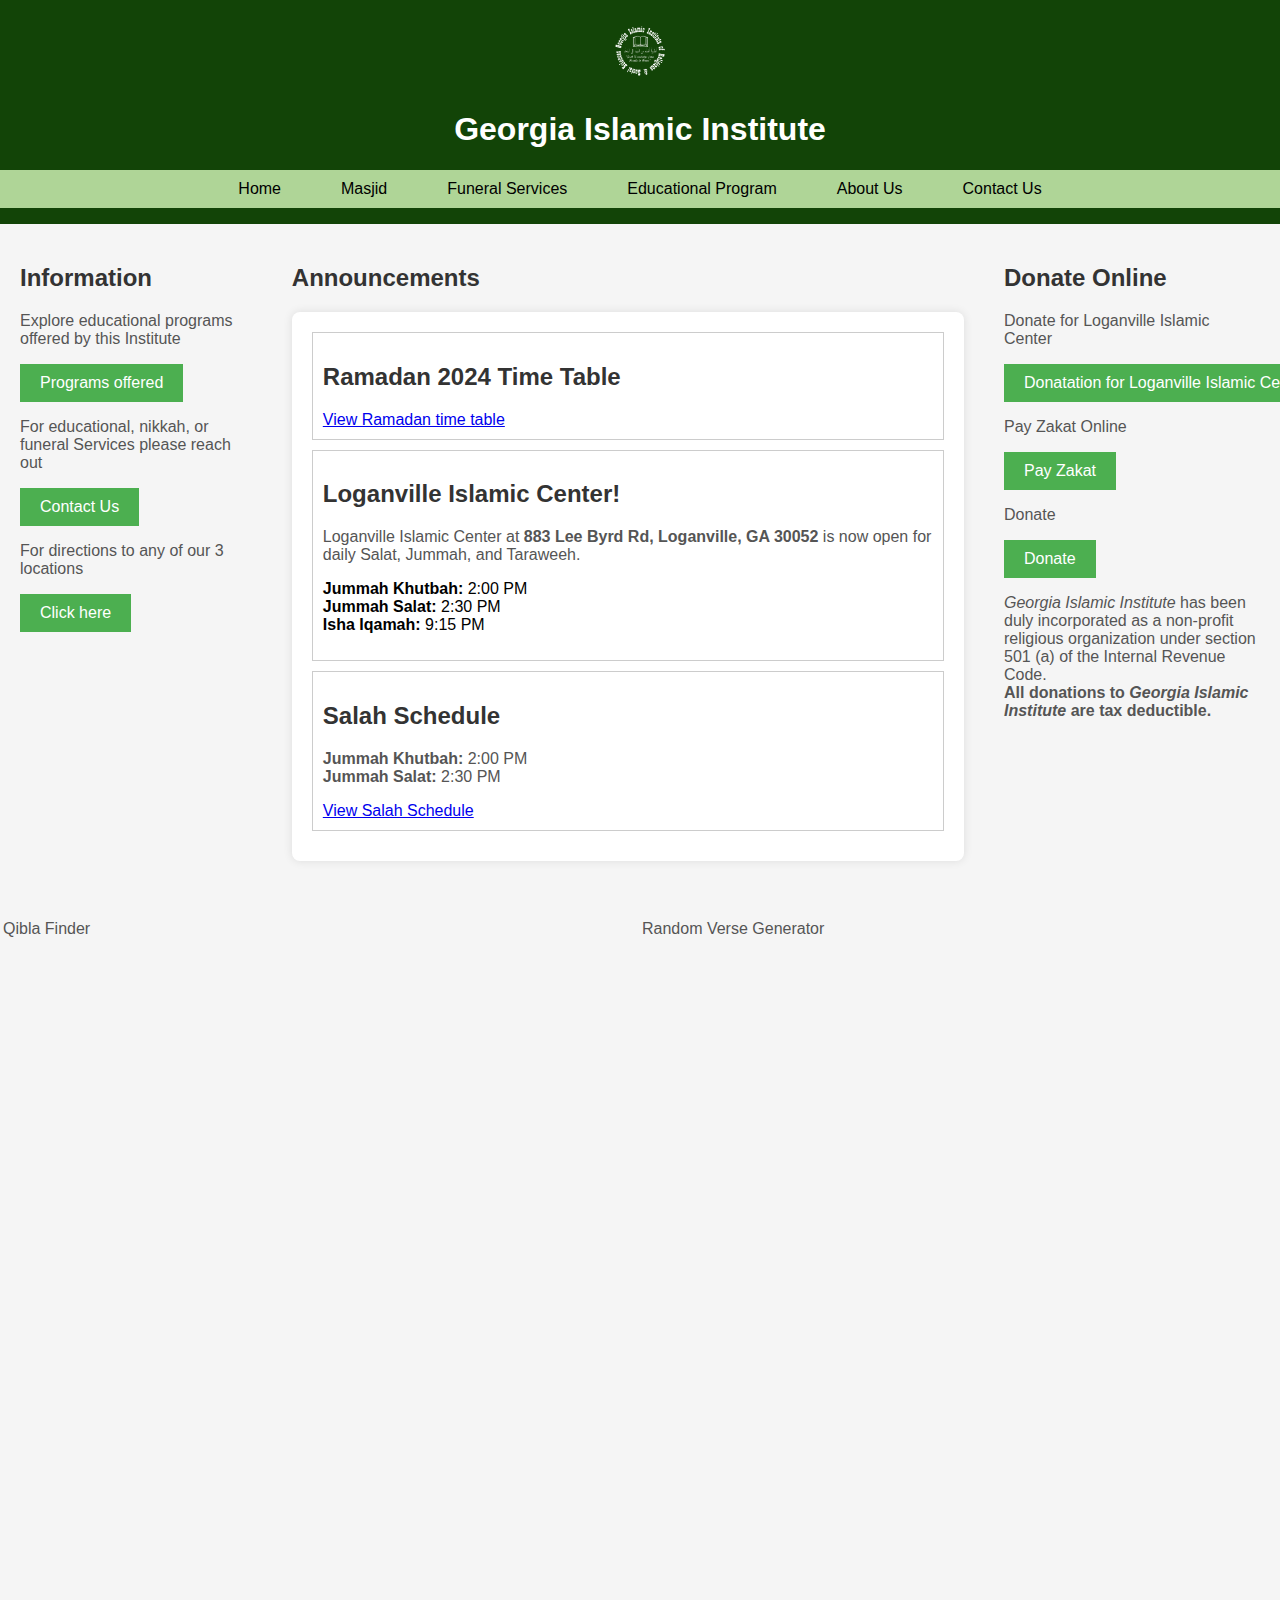
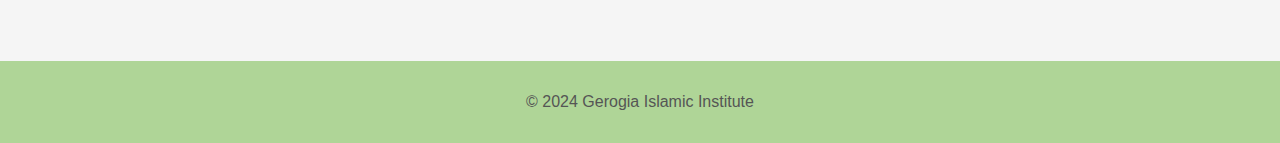
<file: index.html>
<!DOCTYPE html>
<html lang="en">

<head>
    <meta charset="UTF-8">
    <meta name="viewport" content="width=device-width, initial-scale=1.0">
    <link rel="stylesheet" href="style.css">
    <title>GII: Home</title>
    
</head>

<body>
    <header>
        <div class="header-container">
            <a href="index.html" class="logo-link">
                <img src="gii-LOGO.png" alt="Logo">
            </a>
            <h1>Georgia Islamic Institute</h1>
        </div>
        <nav>
                <ul>
                  <li><a href="index.html">Home</a></li>
                  <li><a href="masjid.html">Masjid</a></li>
                  <li><a href="funeralservices.html">Funeral Services</a></li>
                  <li><a href="educationalprograms.html">Educational Program</a></li>
                  <li><a href="aboutus.html">About Us</a></li>
                  <li><a href="contactus.html">Contact Us</a></li>

                </ul>
              </nav>
    </header>

    <div class="container">
        <div class="sidebar" id="info-tab">
            <h2>Information</h2>
            <p> Explore educational programs offered by this Institute</p>
            <a href="educational programs.html" class="donate-button">Programs offered</a>
			<p> For educational, nikkah, or funeral Services please reach out</p>
			<a href="contact.html" class="donate-button">Contact Us</a>
			<p> For directions to any of our 3 locations</p>
			<a href="masjid.html" class="donate-button">Click here</a>
			
        </div>
        
        <div class="main-content" id="announcements">
            <h2>Announcements</h2>
	<section id="programs">
        <article>
            <h2>Ramadan 2024 Time Table</h2>
			<a href="http://www.georgiaislamicinstitute.com/pdfs/Ramadan_Time_Table_2024.pdf">View Ramadan time table</a>
        </article>

        <article>
            <h2>Loganville Islamic Center!</h2>
            <p>Loganville Islamic Center at <b> 883 Lee Byrd Rd, Loganville, GA 30052 </b> is now open for daily Salat, Jummah, and Taraweeh. </p>
			<b>Jummah Khutbah: </b>2:00 PM <br />
			<b>Jummah Salat: </b>2:30 PM <br />
			<b>Isha Iqamah: </b>9:15 PM</p>
        </article>

        <article>
            <h2>Salah Schedule</h2>
            <p><b>Jummah Khutbah:</b> 2:00 PM <br />
			<b>Jummah Salat:</b> 2:30 PM</p>			
			<a href="https://docs.google.com/viewerng/viewer?url=http://georgiaislamicinstitute.com/pdfs/prayer_times.pdf">View Salah Schedule</a>

        </article>

    </section>
        </div>
        
        <div class="sidebar" id="donations">
            <h2>Donate Online</h2>
			<p> Donate for Loganville Islamic Center</p>
            <a href="https://www.paypal.com/donate?token=uaxX3-zhw8DX1y1Q7_0i-jM59sRtjfOXVHWXtCu_1oF7S-MdmG10-iWxasmeTQi3SSyODAgiS6Cl7hKC" class="donate-button">Donatation for Loganville Islamic Center</a>
			<p> Pay Zakat Online</p>
            <a href="https://www.paypal.com/donate?token=l7zTXG94r5vgDW6Pi9WA9tGTwN6Qh1NhujaGm-lrlQasP88Z1ab3IMIThAr7bJibOXDzfNQtTX2tuMG6" class="donate-button">Pay Zakat</a>
			<p> Donate</p>
            <a href="https://www.paypal.com/donate?token=kJpfysdE42duDrZdYAA_2rbM9KVcWko5dGNInDGnkB7RhKbIuxC9PDwuJrYEsQvxEQBMDRxqHAkzfTzl" class="donate-button">Donate</a>
			<p> <i>Georgia Islamic Institute</i> has been duly incorporated as a non-profit religious organization under section 501 (a) of the Internal Revenue Code. <br />
			<b>All donations to <i>Georgia Islamic Institute</i> are tax deductible.</b></p>
		</div>
    </div>

    <table>
    <tr>
        <td>
            <p>Qibla Finder</p>
            <iframe src="https://qiblafinder.withgoogle.com/intl/en/desktop" frameborder="6"></iframe>
        </td>
        <td>
            <p>Random Verse Generator</p>
            <iframe src="https://wah-hab.github.io/" frameborder="6"></iframe>
        </td>
    </tr>
</table>

    <footer>
        <p>&copy; 2024 Gerogia Islamic Institute</p>
    </footer>
</body>

</html>
</file>
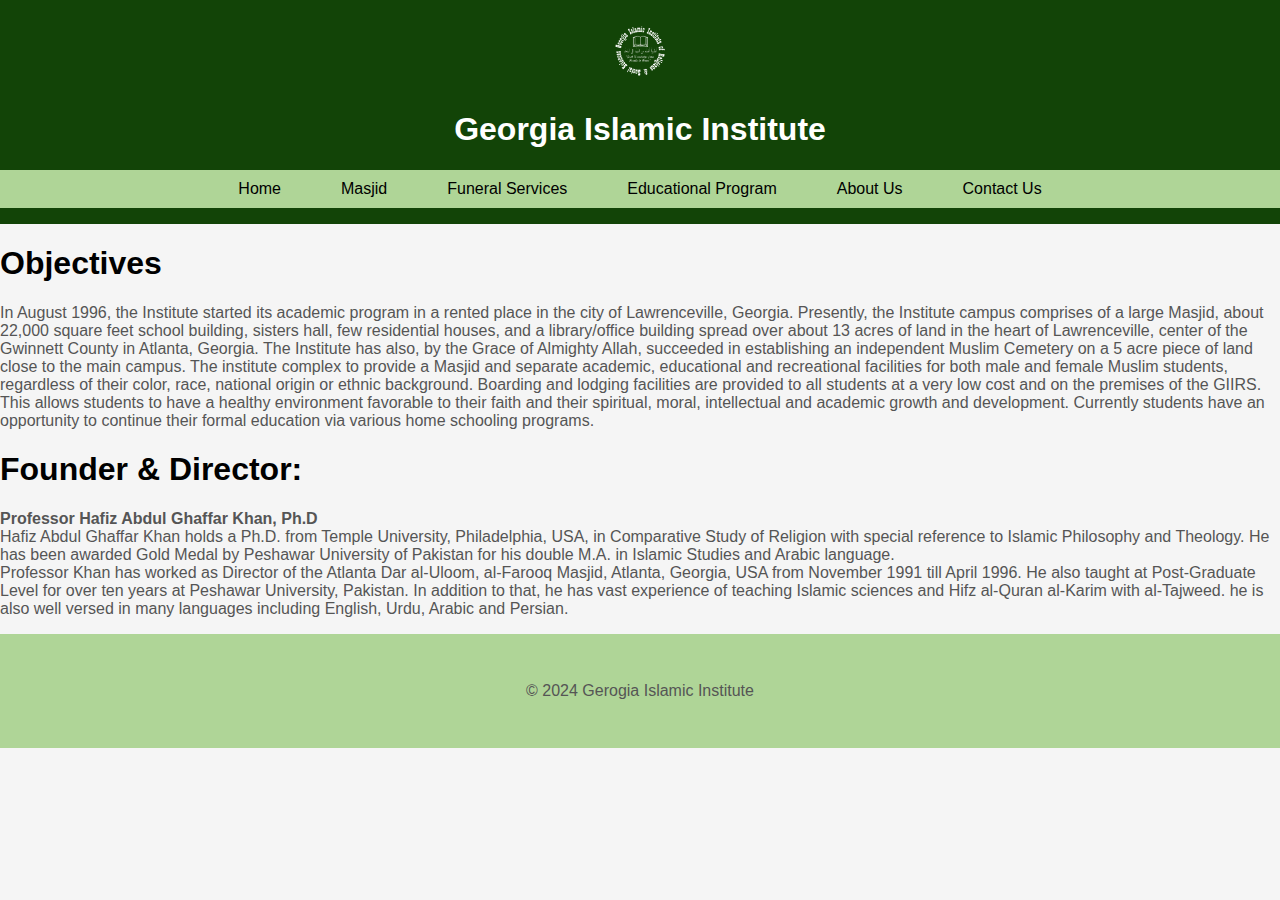
<file: aboutus.html>
<!DOCTYPE html>
<html lang="en">

<head>
    <meta charset="UTF-8">
    <meta name="viewport" content="width=device-width, initial-scale=1.0">
    <link rel="stylesheet" href="style.css">
    <title>GII: About Us</title>
    
</head>
<body>
    <header>
        <div class="header-container">
            <a href="index.html" class="logo-link">
                <img src="gii-LOGO.png" alt="Logo">
            </a>
            <h1>Georgia Islamic Institute</h1>
        </div>
        <nav>
            <ul>
              <li><a href="index.html">Home</a></li>
              <li><a href="masjid.html">Masjid</a></li>
              <li><a href="funeralservices.html">Funeral Services</a></li>
              <li><a href="educationalprograms.html">Educational Program</a></li>
              <li><a href="aboutus.html">About Us</a></li>
              <li><a href="contactus.html">Contact Us</a></li>
            </ul>
          </nav>
    </header>
<h1>Objectives</h1>
<p> In August 1996, the Institute started its academic program in a rented place in the city of Lawrenceville, Georgia. Presently, the Institute campus comprises of a large Masjid, about 22,000 square feet school building, sisters hall, few residential houses, and a library/office building spread over about 13 acres of land in the heart of Lawrenceville, center of the Gwinnett County in Atlanta, Georgia.

The Institute has also, by the Grace of Almighty Allah, succeeded in establishing an independent Muslim Cemetery on a 5 acre piece of land close to the main campus.

The institute complex to provide a Masjid and separate academic, educational and recreational facilities for both male and female Muslim students, regardless of their color, race, national origin or ethnic background.

Boarding and lodging facilities are provided to all students at a very low cost and on the premises of the GIIRS. This allows students to have a healthy environment favorable to their faith and their spiritual, moral, intellectual and academic growth and development. Currently students have an opportunity to continue their formal education via various home schooling programs. </p>

   <h1>Founder & Director: </h1>
   <p> <b>Professor Hafiz Abdul Ghaffar Khan, Ph.D</b> <br />

Hafiz Abdul Ghaffar Khan holds a Ph.D. from Temple University, Philadelphia, USA, in Comparative Study of Religion with special reference to Islamic Philosophy and Theology. He has been awarded Gold Medal by Peshawar University of Pakistan for his double M.A. in Islamic Studies and Arabic language. <br />

Professor Khan has worked as Director of the Atlanta Dar al-Uloom, al-Farooq Masjid, Atlanta, Georgia, USA from November 1991 till April 1996. He also taught at Post-Graduate Level for over ten years at Peshawar University, Pakistan. In addition to that, he has vast experience of teaching Islamic sciences and Hifz al-Quran al-Karim with al-Tajweed. he is also well versed in many languages including English, Urdu, Arabic and Persian. </p>
    <footer>
   
    <footer>
        <p>&copy; 2024 Gerogia Islamic Institute</p>
    </footer>
</body>

</html>
</file>
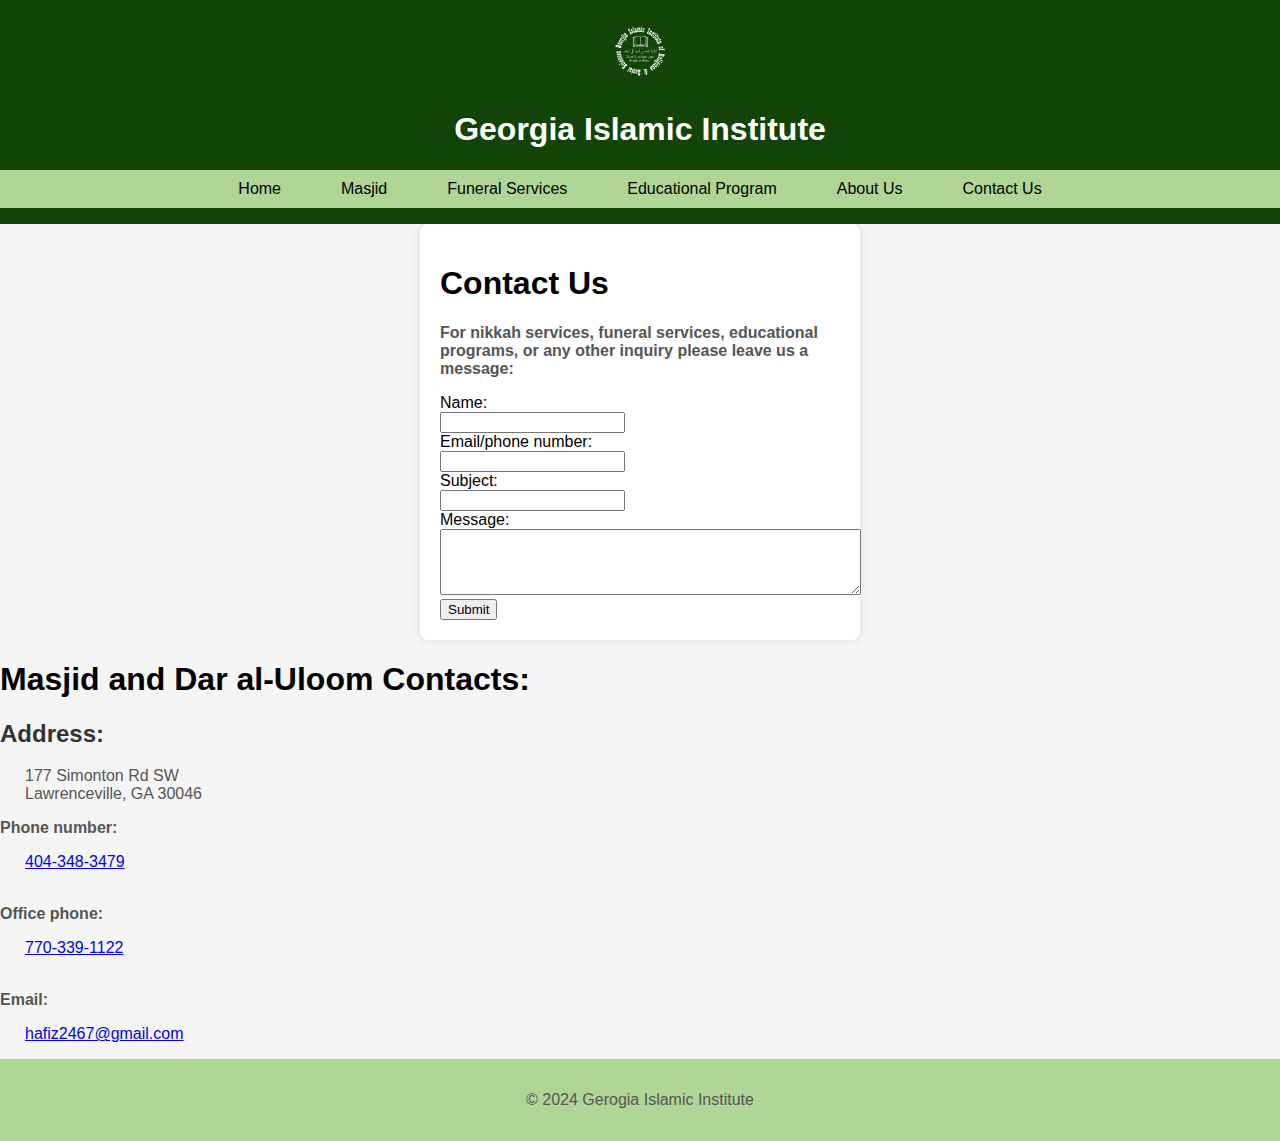
<file: contactus.html>
<!DOCTYPE html>
<html lang="en">

<head>
    <meta charset="UTF-8">
    <meta name="viewport" content="width=device-width, initial-scale=1.0">
    <link rel="stylesheet" href="style.css">
    <title>GII: Contact Us</title>
    
</head>
<body>
    <header>
        
        <div class="header-container">
            <a href="index.html" class="logo-link">
                <img src="gii-LOGO.png" alt="Logo">
            </a>
            <h1>Georgia Islamic Institute</h1>
        </div>
        <nav>
            <ul>
              <li><a href="index.html">Home</a></li>
              <li><a href="masjid.html">Masjid</a></li>
              <li><a href="funeralservices.html">Funeral Services</a></li>
              <li><a href="educationalprograms.html">Educational Program</a></li>
              <li><a href="aboutus.html">About Us</a></li>
              <li><a href="contactus.html">Contact Us</a></li>
            </ul>
          </nav>
    </header>


<div class="form-container">
    <h1> Contact Us </h1>
        <p><b> For nikkah services, funeral services, educational programs, or any other inquiry please leave us a message: </b></p>
        <form action="/action_page.php">
          <label for="name">Name:</label><br>
          <input type="text" id="name" name="name"><br>
          <label for="contact">Email/phone number:</label><br>
          <input type="text" id="contact" name="contact"><br>
          <label for="subject">Subject:</label><br>
          <input type="text" id="subject" name="subject"><br>
          <label for="message">Message:</label><br>
          <textarea rows="4" cols="50" name="message"></textarea>
          <br />
          <input type="submit" value="Submit">
        </form> 	
    </div>

       <b></b>
       <h1> Masjid and Dar al-Uloom Contacts:</h1>
        </b></p>
        <p><h2>Address:</h2> </b></p>
            <p style="margin-left: 25px;">
            177 Simonton Rd SW <br />
            Lawrenceville, GA 30046 <br />
            <p><b>Phone number: </b></p>
            <p style="margin-left: 25px;">
            <a href="tel:4043483479">404-348-3479</a>
            <br /> <br />
            <p><b>Office phone: </b></p>
            <p style="margin-left: 25px;">
            <a href="tel:7703391122">770-339-1122</a>
            <br /> <br />
            <p><b>Email: </b></p>
            <p style="margin-left: 25px;">
            <a href="mailto:hafiz2467@gmail.com">hafiz2467@gmail.com</a></p>
       
        <footer>
            <p>&copy; 2024 Gerogia Islamic Institute</p>
        </footer>
    </body>
    
    </html>
</file>
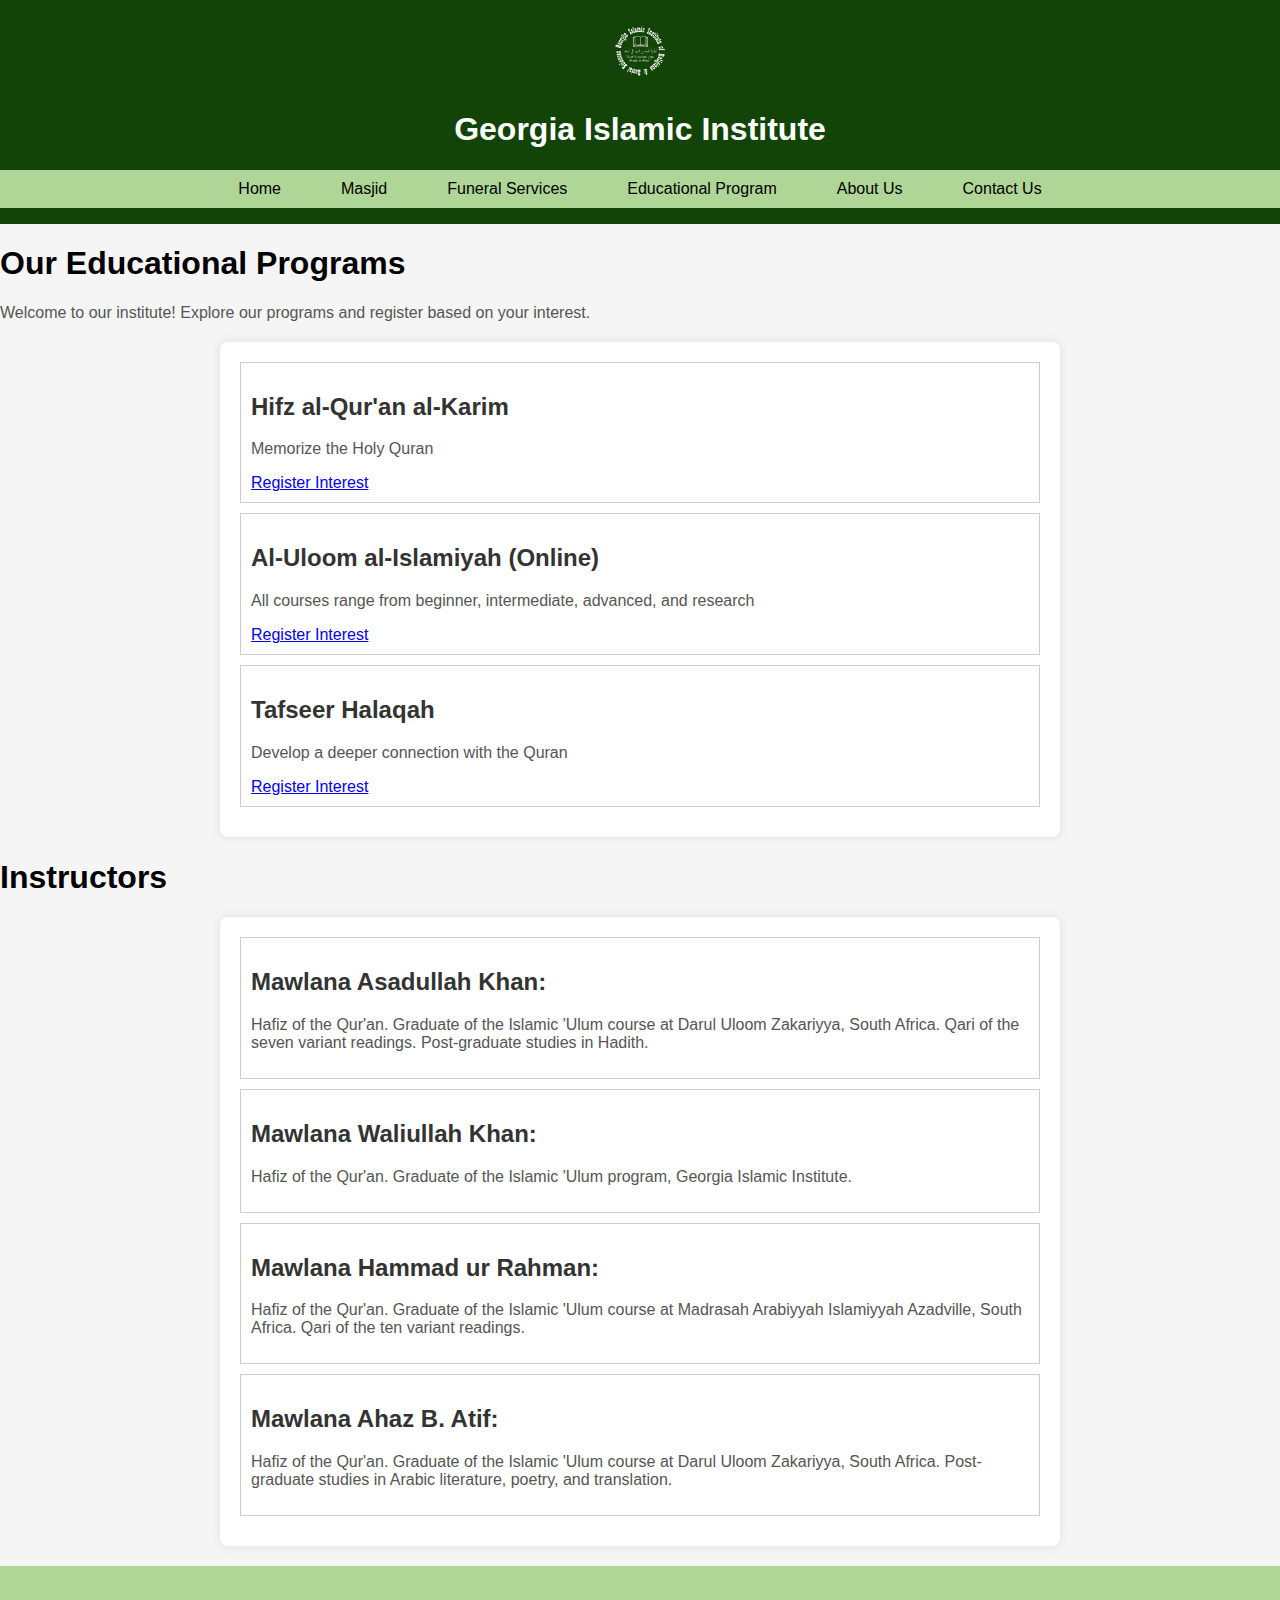
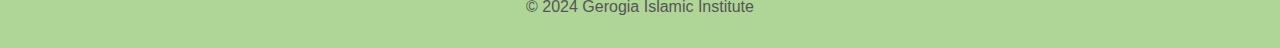
<file: educationalprograms.html>
<!DOCTYPE html>
<html lang="en">

<head>
    <meta charset="UTF-8">
    <meta name="viewport" content="width=device-width, initial-scale=1.0">
    <link rel="stylesheet" href="style.css">
    <title>GII: Educational Programs</title>
    
</head>

<body>
    <header>

        

        <div class="header-container">
            <a href="index.html" class="logo-link">
                <img src="gii-LOGO.png" alt="Logo">
            </a>
            <h1>Georgia Islamic Institute</h1>
        </div>
        <nav>
            <ul>
              <li><a href="index.html">Home</a></li>
              <li><a href="masjid.html">Masjid</a></li>
              <li><a href="funeralservices.html">Funeral Services</a></li>
              <li><a href="educationalprograms.html">Educational Program</a></li>
              <li><a href="aboutus.html">About Us</a></li>
              <li><a href="contactus.html">Contact Us</a></li>
            </ul>
          </nav>
    </header>
    <h1>Our Educational Programs</h1>
    <p>Welcome to our institute! Explore our programs and register based on your interest.</p>
</header>

<section id="programs">
    <article>
        <h2>Hifz al-Qur'an al-Karim</h2>
        <p>Memorize the Holy Quran</p>
        <a href="https://docs.google.com/forms/d/e/1FAIpQLScFRb5SxZerAQwwHb4NiHuQ5Z7GAiHGJQN-nDvV135F7k8e2w/viewform" target="_blank">Register Interest</a>
    </article>

    <article>
        <h2>Al-Uloom al-Islamiyah (Online) </h2>
        <p>All courses range from beginner, intermediate, advanced, and research</p>
        <a href="https://docs.google.com/forms/d/e/1FAIpQLScFRb5SxZerAQwwHb4NiHuQ5Z7GAiHGJQN-nDvV135F7k8e2w/viewform" target="_blank">Register Interest</a>
    </article>

    <article>
        <h2>Tafseer Halaqah</h2>
        <p>Develop a deeper connection with the Quran </p>
        <a href="https://docs.google.com/forms/d/e/1FAIpQLScFRb5SxZerAQwwHb4NiHuQ5Z7GAiHGJQN-nDvV135F7k8e2w/viewform" target="_blank">Register Interest</a>
    </article>

</section>	

<h1>Instructors</h1>
<section id="programs">
    <article>
        <h2>Mawlana Asadullah Khan:</h2>
        <p>Hafiz of the Qur'an. Graduate of the Islamic 'Ulum course at Darul Uloom Zakariyya, South Africa. Qari of the seven variant readings. Post-graduate studies in Hadith.<br /></p>
    </article>

    <article>
        <h2>Mawlana Waliullah Khan: </h2>
        <p>Hafiz of the Qur'an. Graduate of the Islamic 'Ulum program, Georgia Islamic Institute.</p>
    </article>

    <article>
        <h2>Mawlana Hammad ur Rahman:</h2>
        <p>Hafiz of the Qur'an. Graduate of the Islamic 'Ulum course at Madrasah Arabiyyah Islamiyyah Azadville, South Africa. Qari of the ten variant readings.</p>
    </article>
    
    <article>
        <h2>Mawlana Ahaz B. Atif:</h2>
        <p>Hafiz of the Qur'an. Graduate of the Islamic 'Ulum course at Darul Uloom Zakariyya, South Africa. Post-graduate studies in Arabic literature, poetry, and translation.</p>
    </article>

</section>	
<footer>
    <p>&copy; 2024 Gerogia Islamic Institute</p>
</footer>
</body>

</html>
</file>
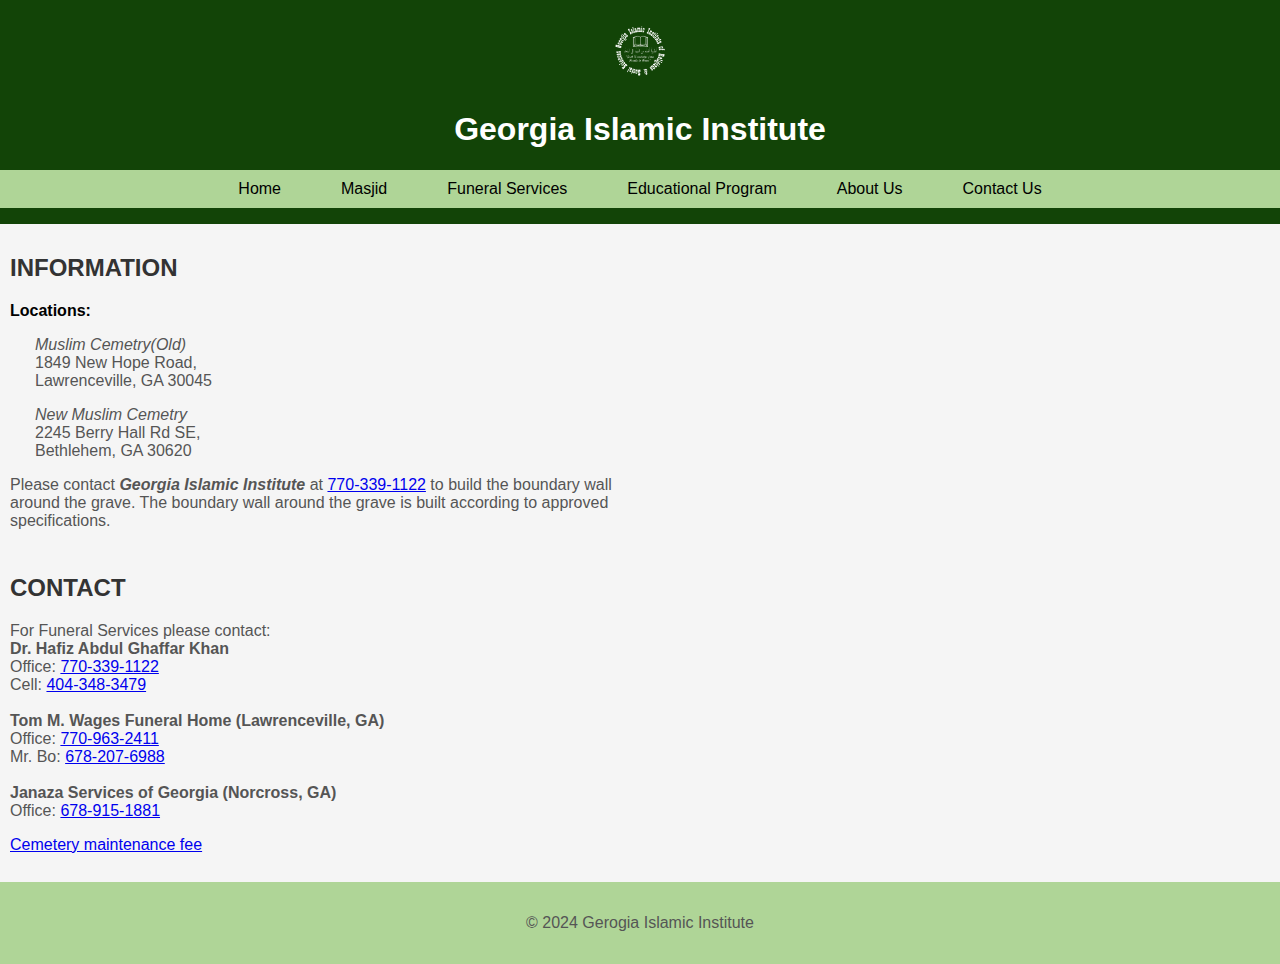
<file: funeralservices.html>
<!DOCTYPE html>
<html lang="en">

<head>
    <meta charset="UTF-8">
    <meta name="viewport" content="width=device-width, initial-scale=1.0">
    <link rel="stylesheet" href="style.css">
    <title>GII: Funeral Services</title>
    
</head>

<body>
    <header>
      <div class="header-container">
        <a href="index.html" class="logo-link">
            <img src="gii-LOGO.png" alt="Logo">
        </a>
        <h1>Georgia Islamic Institute</h1>
    </div>
        <nav>
            <ul>
              <li><a href="index.html">Home</a></li>
              <li><a href="masjid.html">Masjid</a></li>
              <li><a href="funeralservices.html">Funeral Services</a></li>
              <li><a href="educationalprograms.html">Educational Program</a></li>
              <li><a href="aboutus.html">About Us</a></li>
              <li><a href="contactus.html">Contact Us</a></li>
            </ul>
          </nav>
    </header>
    <div class="row">
        <div class="column">
          <h2>INFORMATION</h2>
      <b> Locations: </b>
      <br>
  
      <p style="margin-left: 25px;">
      <i>Muslim Cemetry(Old) <br /></i>
      1849 New Hope Road, <br />
      Lawrenceville, GA 30045 <br />
      </p>
  
      <p style="margin-left: 25px;">
      <i>New Muslim Cemetry <br /></i>
      2245 Berry Hall Rd SE, <br />
      Bethlehem, GA 30620 <br />
       </p>
      <p>Please contact <i><b>Georgia Islamic Institute</b></i> at <a href="tel:7703391122">770-339-1122</a> to build the boundary wall around the grave. The boundary wall around the grave is built according to approved specifications.</p>
  
        </div>
        <div class="column">
          
  
      <h2>CONTACT</h2>
          <p>For Funeral Services please contact:
      <br/><b>Dr. Hafiz Abdul Ghaffar Khan</b>
      <br/>Office: <a href="tel:7703391122">770-339-1122</a>
      <br/>Cell: <a href="tel:4043483479">404-348-3479</a>
      <br/>
      <br/><b>Tom M. Wages Funeral Home (Lawrenceville, GA)</b>
      <br/>Office: <a href="tel:7709632411">770-963-2411</a>
      <br/>Mr. Bo: <a href="tel:6782076988">678-207-6988</a>
      <br/>
      <br/><b>Janaza Services of Georgia (Norcross, GA) </b>
      <br/>Office: <a href="tel:6789151881">678-915-1881</a>		
      </p>
      
      <a href="https://www.paypal.com/donate?token=1tUx7Xy4w3uFaqCQh1GlboM-vUHzaLg1B2vM70XIIZXVvKM_ZsSGkplZENBemWR5jfxGysV8s8DFvTxr">Cemetery maintenance fee</a>
  
        </div>
      </div>
      <br />    
         
      <footer>
          <p>&copy; 2024 Gerogia Islamic Institute</p>
      </footer>
  </body>
  
  </html>
</file>
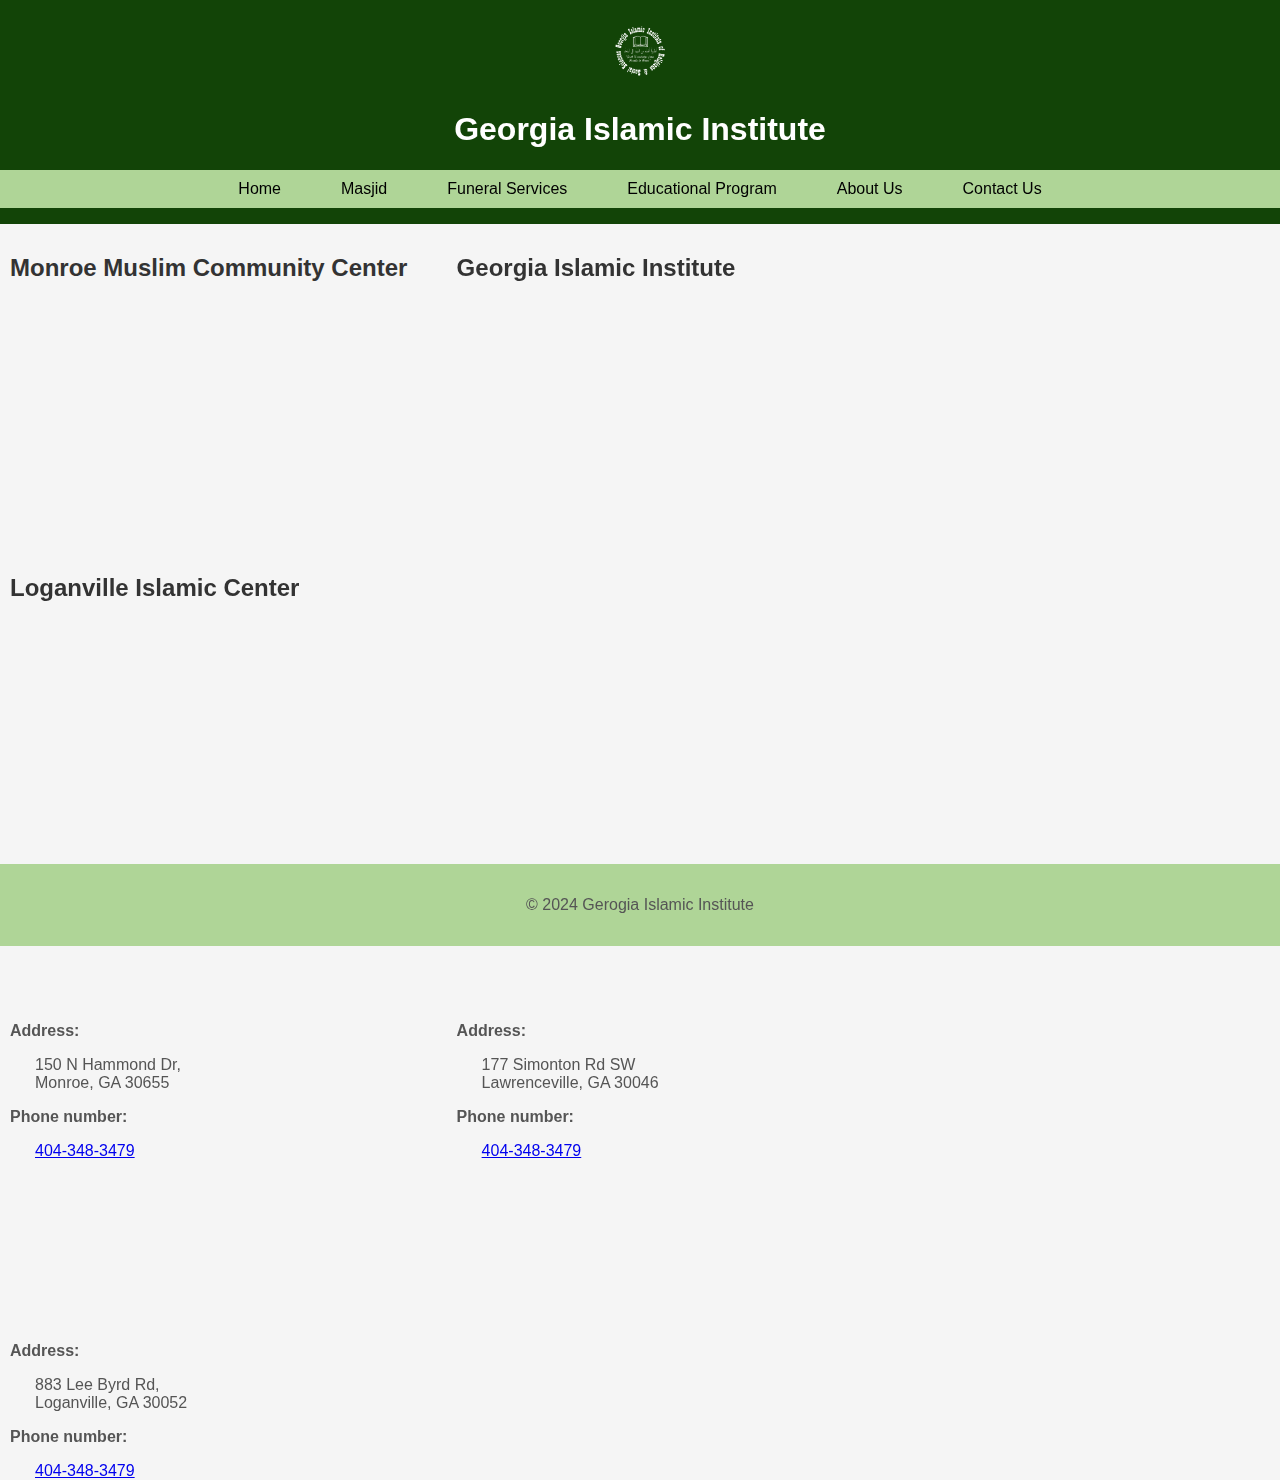
<file: masjid.html>
<!DOCTYPE html>
<html lang="en">

<head>
    <meta charset="UTF-8">
    <meta name="viewport" content="width=device-width, initial-scale=1.0">
    <link rel="stylesheet" href="style.css">
    <title>GII: Masjid</title>
    
</head>

<body>
    <header>
      
      <div class="header-container">
        <a href="index.html" class="logo-link">
            <img src="gii-LOGO.png" alt="Logo">
        </a>
        <h1>Georgia Islamic Institute</h1>
    </div>
        <nav>
            <ul>
              <li><a href="index.html">Home</a></li>
              <li><a href="masjid.html">Masjid</a></li>
              <li><a href="funeralservices.html">Funeral Services</a></li>
              <li><a href="educationalprograms.html">Educational Program</a></li>
              <li><a href="aboutus.html">About Us</a></li>
              <li><a href="contactus.html">Contact Us</a></li>
            </ul>
          </nav>
    </header>
    <div class="row2">
        <div class="column2">
       
          <h2>Monroe Muslim Community Center</h2>
          <iframe src="https://www.google.com/maps/embed?pb=!1m18!1m12!1m3!1d6789827.78170795!2d-92.92907402499995!3d33.803393500000006!2m3!1f0!2f0!3f0!3m2!1i1024!2i768!4f13.1!3m3!1m2!1s0x88f5d09827b7acff%3A0x36503c0f31c8aae6!2sMonroe%20Muslim%20Community%20Center%20(Al-Madani%20Masjid)!5e0!3m2!1sen!2sus!4v1711002289660!5m2!1sen!2sus" width="400" height="300" style="border:0;" allowfullscreen="" loading="lazy" referrerpolicy="no-referrer-when-downgrade"></iframe>
          <p><b>Address: </b></p>
          <p style="margin-left: 25px;">
          150 N Hammond Dr, <br />
          Monroe, GA 30655  <br />
          <p><b>Phone number: </b></p>
          <p style="margin-left: 25px;">
          <a href="tel:4043483479">404-348-3479</a> 
        </div>
        <div class="column2">
          <h2>Georgia Islamic Institute</h2>
          <iframe src="https://www.google.com/maps/embed?pb=!1m18!1m12!1m3!1d3310.2796473143567!2d-83.97446552552195!3d33.93393492397015!2m3!1f0!2f0!3f0!3m2!1i1024!2i768!4f13.1!3m3!1m2!1s0x88f5bedf5c0858df%3A0xa33e14736612840!2sGeorgia%20Islamic%20Institute!5e0!3m2!1sen!2sus!4v1711001716317!5m2!1sen!2sus" width="400" height="300" style="border:0;" allowfullscreen="" loading="lazy" referrerpolicy="no-referrer-when-downgrade"></iframe>
          <p><b>Address: </b></p>
          <p style="margin-left: 25px;">
          177 Simonton Rd SW <br />
          Lawrenceville, GA 30046 <br />
          <p><b>Phone number: </b></p>
          <p style="margin-left: 25px;">
          <a href="tel:4043483479">404-348-3479</a> 
        </div>
        <div class="column2">
          <h2>Loganville Islamic Center</h2>
          <iframe src="https://www.google.com/maps/embed?pb=!1m18!1m12!1m3!1d3313.5521742347682!2d-83.8919287255263!3d33.84965782840234!2m3!1f0!2f0!3f0!3m2!1i1024!2i768!4f13.1!3m3!1m2!1s0x88f5c7000046a2d5%3A0x891f9925d59de077!2sLoganville%20Islamic%20Center!5e0!3m2!1sen!2sus!4v1711002350683!5m2!1sen!2sus" width="400" height="300" style="border:0;" allowfullscreen="" loading="lazy" referrerpolicy="no-referrer-when-downgrade"></iframe>
          <p><b>Address: </b></p>
          <p style="margin-left: 25px;">
          883 Lee Byrd Rd, <br />
          Loganville, GA 30052 <br />
          <p><b>Phone number: </b></p>
          <p style="margin-left: 25px;">
          <a href="tel:4043483479">404-348-3479</a> 
        </div>
      </div>
      <footer>
          <p>&copy; 2024 Gerogia Islamic Institute</p>
      </footer>
  </body>
  
  </html>
</file>
<file: style.css>
body {
            font-family:'Trebuchet MS', 'Lucida Sans Unicode', 'Lucida Grande', 'Lucida Sans', Arial, sans-serif;
            margin: 0;
            padding: 0;
            background-color: #f5f5f5;
        }

        header {
            background-color: #124407;
            color: white;
            text-align: center;
            padding: 1em 0;
        }

        nav {
            background-color: #afd597;
            padding: 10px 0;
        
        }
        nav ul {
            list-style-type: none;
            padding: 0;
            margin: 0;
            display: flex;
            justify-content: center;

          }

        nav a {
            color: rgb(0, 0, 0);
            text-decoration: none;
            padding: 10px 20px;
            margin: 0 10px;
            border-radius: 5px;
            transition: background-color 0.3s;
        }

        nav a:hover {
            background-color: #dce6d1;
        }

        section {
            max-width: 800px;
            margin: 20px auto;
            padding: 20px;
            background-color: #fff;
            box-shadow: 0 0 10px rgba(0, 0, 0, 0.1);
            border-radius: 8px;
        }

        h2 {
            color: #333;
        }

        p {
            color: #555;
        }

        article {
            border: 1px solid #ccc;
            padding: 10px;
            margin-bottom: 10px;
                }
            .column {
          float: left;
          width: 50%;
          padding: 10px;
          height: 300px; /* Should be removed. Only for demonstration */
        }
        
        .row:after {
            content: "";
            display: table;
            clear: both;
          }
                  .event-card {
                      border: 1px solid #ddd;
                      padding: 10px;
                      margin-bottom: 20px;
                      border-radius: 5px;
                      background-color: #fff;
                      transition: box-shadow 0.3s;
                  }
          
                  .event-card:hover {
                      box-shadow: 0 0 10px rgba(0, 0, 0, 0.2);
                  }
          .column2 {
            float: left;
            width: 33.33%;
            padding: 10px;
            height: 300px; /* Should be removed. Only for demonstration */
          }
          
          /* Clear floats after the columns */
          .row2:after {
            content: "";
            display: table;
            clear: both;
          }
              .container {
              display: flex;
              justify-content: space-between;
          }
          
          .sidebar {
              width: 20%;
              padding: 20px;
          }
          
          .main-content {
              width: 58%;
              padding: 20px;
          }
          
          .donate-button {
              display: block;
              width: max-content;
              padding: 10px 20px;
              margin-top: 10px;
              background-color: #4CAF50;
              color: white;
              border: none;
              text-align: center;
              text-decoration: none;
              font-size: 16px;
          }
          
          .slideshow-container {
              max-width: 1000px;
              position: relative;
              margin: auto;
          }
          
          .mySlides {
              display: none;
          }
          
          .fade {
              -webkit-animation: fade 1.5s;
              animation: fade 1.5s;
          }
          
          @keyframes fade {
              from {opacity: .4}
              to {opacity: 1}
          }
           

        footer {
            text-align: center;
            color:white;
            padding: 1em 0;
            background-color: #afd597;
            position:unset;
            bottom: 0;
            width: 100%;
        }

        .form-container {
            max-width: 400px; /* Set the maximum width of the form */
            margin: 0 auto; /* Center the form horizontally */
            padding: 20px; /* Add padding to the form */
            background-color: #fff; /* Optionally, add a background color */
            box-shadow: 0 0 10px rgba(0, 0, 0, 0.1); /* Add a shadow to the form */
            border-radius: 8px; /* Add rounded corners to the form */
        }
        table {
            width: 100%; /* Set the table width to 100% of the container */
        }
        
        iframe {
            width: 100%;
            height: 700px;
            border: none;
            border-radius: 30px; /* Add border-radius to make iframes look round */
            overflow: hidden; /* Ensure content inside iframes doesn't overflow rounded corners */
        }
header img {
            width: 50px; /* Adjust the width as needed */
            height: auto; /* Maintain aspect ratio */
            margin: 10px; 
        }
.logo-container {
            float: left; /* Aligns the logo to the left */
            margin-right: 0px; /* Adjust as needed to create space between logo and heading */
        }
</file>
